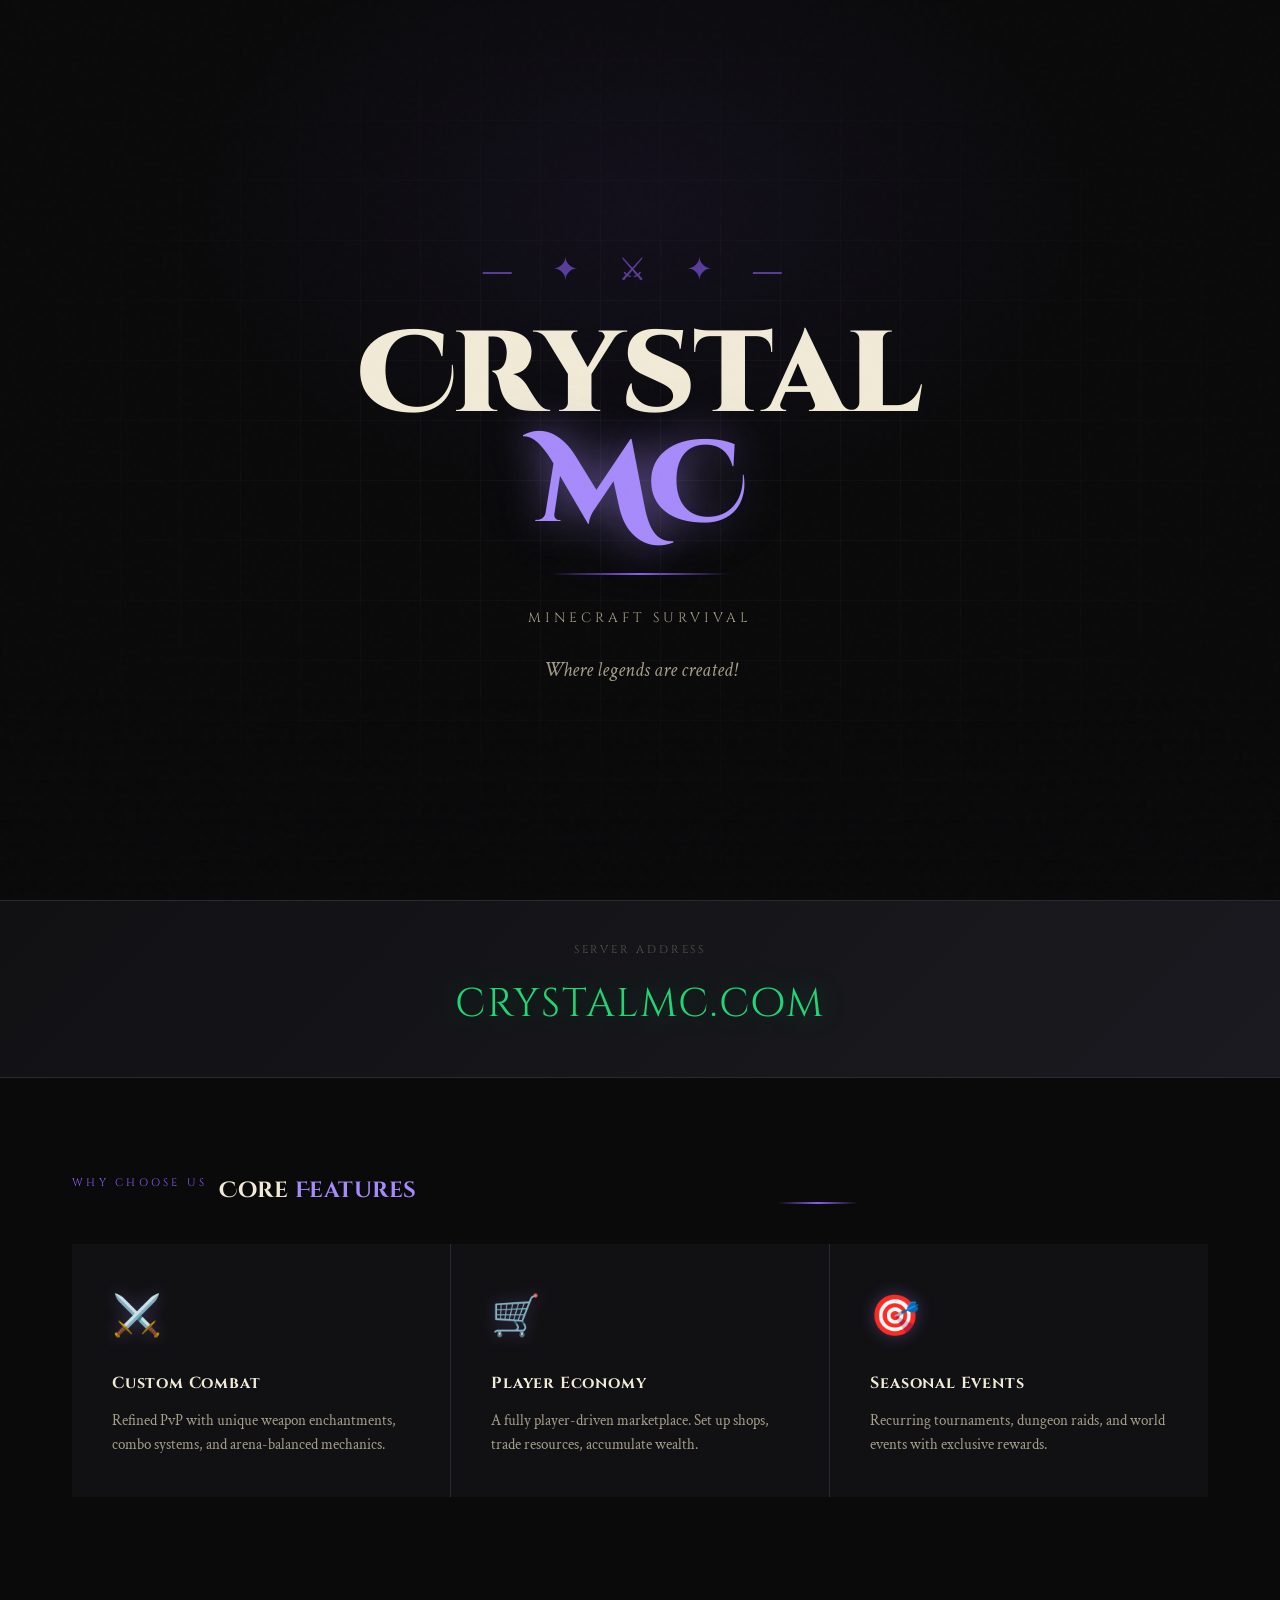
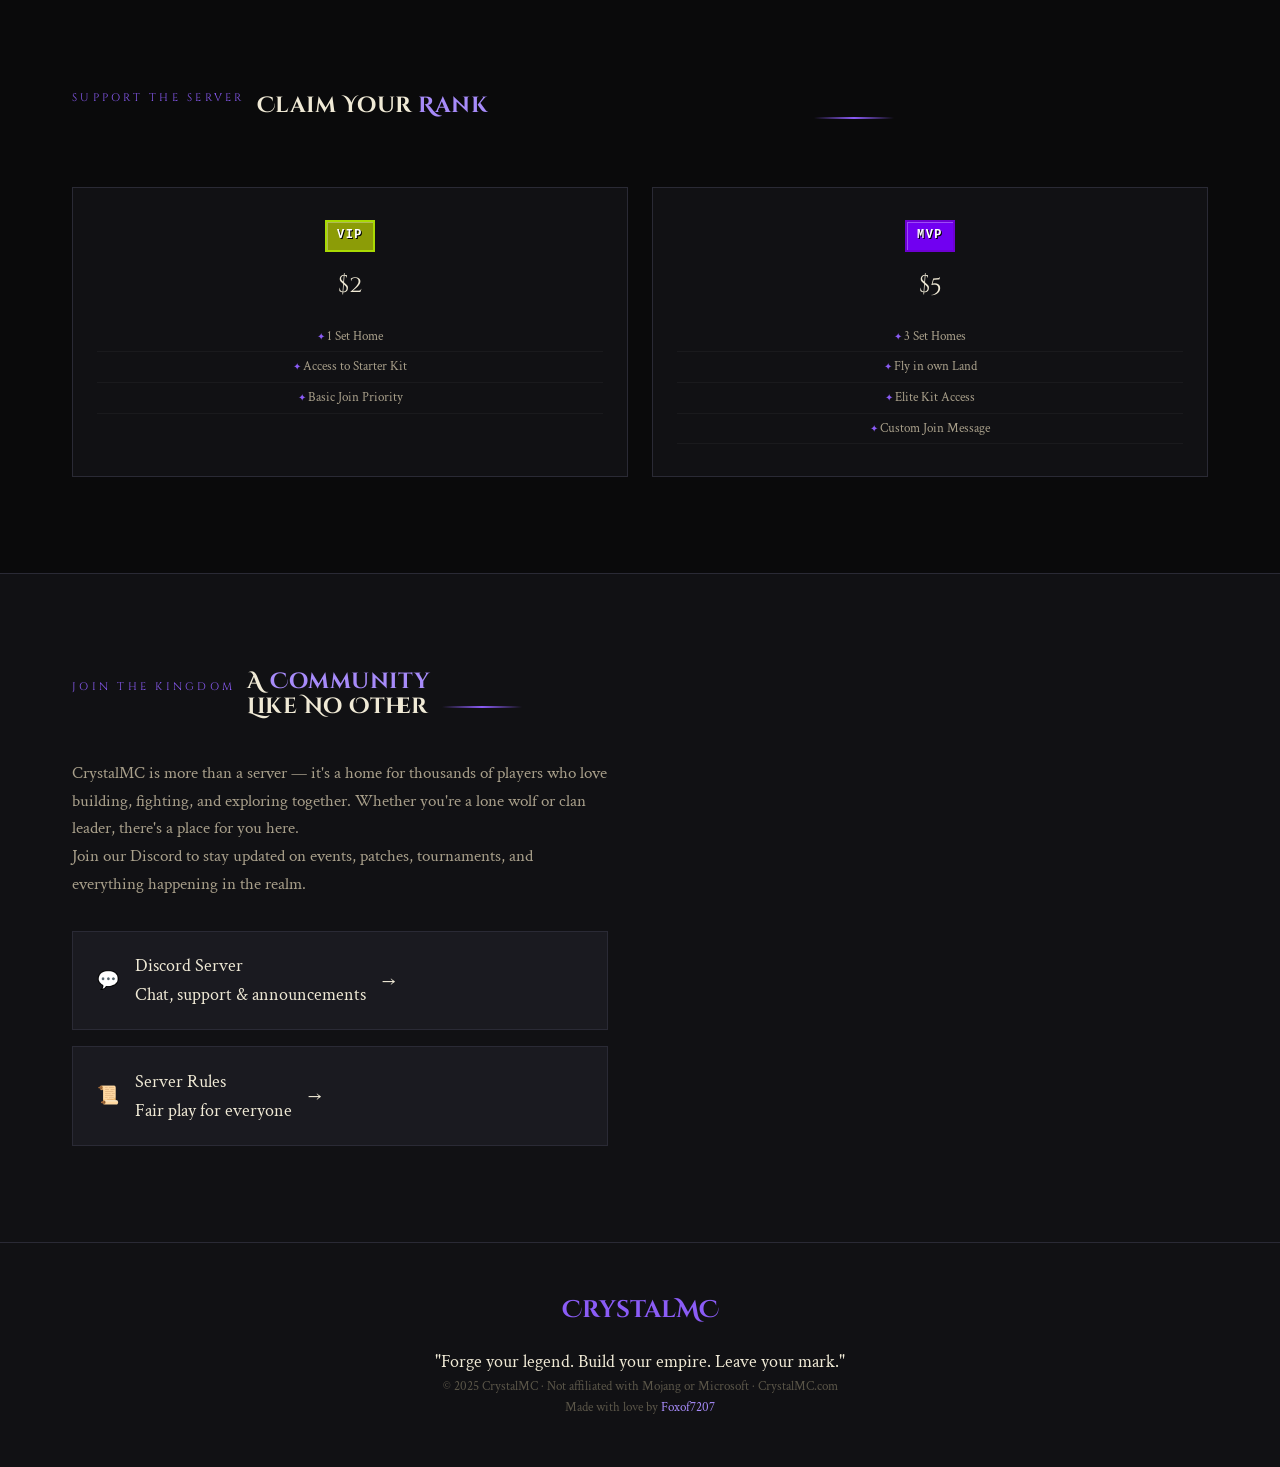
<file: index.html>
<!doctype html>
<html lang="en">

<head>
    <meta charset="UTF-8" />
    <meta name="viewport" content="width=device-width, initial-scale=1.0, viewport-fit=cover" />
    <meta name="description"
        content="Join CrystalMC, the ultimate Minecraft Survival Network with custom combat, Factions, PvP Arena, and a vibrant community. Forge your legend on crystalmc.com!" />
    <meta name="keywords"
        content="Minecraft Server, CrystalMC, Survival, Factions, PvP Arena, Sky Wars, Minecraft Survival Network, Custom Ranks, Minecraft Community" />
    <meta name="author" content="CrystalMC Team" />
    <meta name="robots" content="index, follow" />
    <meta name="theme-color" content="#0a0a0b" />
    <link rel="canonical" href="https://crystalmc.com/" />

    <!-- Open Graph / Social Media -->
    <meta property="og:title" content="CrystalMC — Forge Your Legend | Minecraft Survival Network" />
    <meta property="og:description"
        content="Custom combat, Factions, ranked PvP, and a legendary community. Play now on crystalmc.com!" />
    <meta property="og:type" content="website" />
    <meta property="og:url" content="https://crystalmc.com/" />
    <meta property="og:image" content="https://via.placeholder.com/1200x630?text=CrystalMC+Legendary+Server" />
    <meta property="og:site_name" content="CrystalMC" />
    <meta name="twitter:card" content="summary_large_image" />
    <meta name="twitter:title" content="CrystalMC — Forge Your Legend" />
    <meta name="twitter:description"
        content="Join the best Minecraft Survival Network. Custom features, active community, and epic ranks." />
    <meta name="twitter:image" content="https://via.placeholder.com/1200x630?text=CrystalMC+Server" />

    <title>CrystalMC — Forge Your Legend | Minecraft Survival Network</title>
    <link rel="preconnect" href="https://fonts.googleapis.com" />
    <link rel="preconnect" href="https://fonts.gstatic.com" crossorigin />
    <link
        href="https://fonts.googleapis.com/css2?family=Cinzel+Decorative:wght@700;900&family=Cinzel:wght@400;600;700&family=Crimson+Text:ital,wght@0,400;0,600;1,400&display=swap"
        rel="stylesheet" />

    <!-- Structured Data (Organization + SoftwareApplication) -->
    <script type="application/ld+json">
            {
                "@context": "https://schema.org",
                "@type": "Organization",
                "name": "CrystalMC",
                "url": "https://crystalmc.com",
                "logo": "https://crystalmc.com/logo.png",
                "sameAs": ["https://discord.gg/crystalmc"],
                "description": "Premium Minecraft Survival Network offering custom combat, Factions, PvP Arena, and community events."
            }
        </script>
    <script type="application/ld+json">
            {
                "@context": "https://schema.org",
                "@type": "SoftwareApplication",
                "name": "CrystalMC Minecraft Server",
                "applicationCategory": "Game",
                "operatingSystem": "Any",
                "description": "A feature-rich Minecraft server with unique ranks, player economy, and zero-lag gameplay.",
                "url": "https://crystalmc.com",
                "gamePlatform": "Minecraft Java Edition",
                "offers": {
                    "@type": "Offer",
                    "price": "0",
                    "priceCurrency": "USD",
                    "availability": "https://schema.org/InStock"
                },
                "aggregateRating": {
                    "@type": "AggregateRating",
                    "ratingValue": "4.8",
                    "reviewCount": "128"
                }
            }
        </script>

    <link rel="stylesheet" href="style.css" />
</head>

<body>

    <main>
        <div class="hero">
            <div class="hero-bg"></div>
            <div class="hero-ornament">— ✦ ⚔ ✦ —</div>
            <h1 class="hero-title">
                <span class="line1">Crystal</span><span class="line2">MC</span>
            </h1>
            <div class="hero-divider"></div>
            <p class="hero-sub">Minecraft Survival</p>
            <p class="hero-tagline">Where legends are created!</p>
        </div>

        <div class="ip-banner">
            <div class="ip-banner-label">Server Address</div>
            <div class="ip-banner-address" onclick="copyToClipboard('CrystalMC.com', this)">
                crystalmc.com
            </div>
        </div>

        <section id="features">
            <div class="section-header">
                <div class="section-eyebrow">Why choose us</div>
                <h2 class="section-title">Core <em>Features</em></h2>
                <div class="section-line"></div>
            </div>
            <div class="features-grid">
                <div class="feature-card">
                    <span class="feature-icon">⚔️</span>
                    <h3 class="feature-title">Custom Combat</h3>
                    <p class="feature-desc">
                        Refined PvP with unique weapon enchantments, combo
                        systems, and arena-balanced mechanics.
                    </p>
                </div>
                <div class="feature-card">
                    <span class="feature-icon">🛒</span>
                    <h3 class="feature-title">Player Economy</h3>
                    <p class="feature-desc">
                        A fully player-driven marketplace. Set up shops,
                        trade resources, accumulate wealth.
                    </p>
                </div>
                <div class="feature-card">
                    <span class="feature-icon">🎯</span>
                    <h3 class="feature-title">Seasonal Events</h3>
                    <p class="feature-desc">
                        Recurring tournaments, dungeon raids, and world
                        events with exclusive rewards.
                    </p>
                </div>
            </div>
        </section>

        <section id="ranks">
            <div class="section-header">
                <div class="section-eyebrow">Support the Server</div>
                <h2 class="section-title">Claim Your <em>Rank</em></h2>
                <div class="section-line"></div>
            </div>
            <div class="ranks-grid">
                <!-- VIP RANK -->
                <div class="rank-card VIP">
                    <div>
                        <div class="badge-container">
                            <span class="minecraft-badge badge-pro">VIP</span>
                        </div>
                        <div class="rank-price">$2</div>
                        <ul class="rank-perks">
                            <li>1 Set Home</li>
                            <li>Access to Starter Kit</li>
                            <li>Basic Join Priority</li>
                        </ul>
                    </div>
                </div>

                <!-- MVP RANK -->
                <div class="rank-card MVP">
                    <div>
                        <div class="badge-container">
                            <span class="minecraft-badge badge-elite">MVP</span>
                        </div>
                        <div class="rank-price">$5</div>
                        <ul class="rank-perks">
                            <li>3 Set Homes</li>
                            <li>Fly in own Land</li>
                            <li>Elite Kit Access</li>
                            <li>Custom Join Message</li>
                        </ul>
                    </div>
                </div>
            </div>
        </section>

        <div style="
                    background: var(--dark-stone);
                    border-top: 1px solid var(--border);
                ">
            <section id="community">
                <div class="community-inner">
                    <div class="community-text">
                        <div class="section-header">
                            <div class="section-eyebrow">
                                Join the Kingdom
                            </div>
                            <h2 class="section-title">
                                A <em>Community</em><br />Like No Other
                            </h2>
                            <div class="section-line"></div>
                        </div>
                        <div class="community-body">
                            <p>
                                CrystalMC is more than a server — it's a home
                                for thousands of players who love building,
                                fighting, and exploring together. Whether
                                you're a lone wolf or clan leader, there's a
                                place for you here.
                            </p>
                            <p>
                                Join our Discord to stay updated on events,
                                patches, tournaments, and everything
                                happening in the realm.
                            </p>
                        </div>
                        <div class="community-links">
                            <!-- To replace -->
                            <a href="#" class="community-link"><span class="link-icon">💬</span>
                                <div class="link-info">
                                    <div class="link-name">
                                        Discord Server
                                    </div>
                                    <div class="link-desc">
                                        Chat, support & announcements
                                    </div>
                                </div>
                                <span class="link-arrow">→</span>
                            </a>
                            <!-- To replace -->
                            <a href="rules.html" class="community-link"><span class="link-icon">📜</span>
                                <div class="link-info">
                                    <div class="link-name">
                                        Server Rules
                                    </div>
                                    <div class="link-desc">
                                        Fair play for everyone
                                    </div>
                                </div>
                                <span class="link-arrow">→</span>
                            </a>
                        </div>
                    </div>
                </div>
            </section>
        </div>
    </main>

    <footer>
        <div class="footer-logo">CrystalMC</div>
        <p class="footer-tagline">
            "Forge your legend. Build your empire. Leave your mark."
        </p>
        <div class="footer-divider"></div>
        <p class="footer-copy">
            © 2025 CrystalMC · Not affiliated with Mojang or Microsoft ·
            CrystalMC.com<br />
            Made with love by <a href="https://github.com/Foxof7207" target="_blank" style="color: var(--crystal-purple-bright); text-decoration: none;">Foxof7207</a>
        </p>
    </footer>

    <script>
        function showToast(message) {
            let toast = document.querySelector(".toast-msg");
            if (!toast) {
                toast = document.createElement("div");
                toast.className = "toast-msg";
                document.body.appendChild(toast);
            }
            toast.textContent = message;
            toast.classList.add("show");
            setTimeout(() => toast.classList.remove("show"), 2000);
        }

        window.copyToClipboard = function (ip, element) {
            navigator.clipboard
                .writeText(ip)
                .then(() => {
                    showToast(`📋 Copied: ${ip}`);
                    if (
                        element &&
                        element.classList &&
                        element.classList.contains("nav-ip")
                    ) {
                        const tempSpan = document.createElement("span");
                        tempSpan.textContent = "✓ Copied!";
                        tempSpan.style.position = "absolute";
                        tempSpan.style.top = "-28px";
                        tempSpan.style.left = "50%";
                        tempSpan.style.transform = "translateX(-50%)";
                        tempSpan.style.background = "#1aad5e";
                        tempSpan.style.color = "white";
                        tempSpan.style.fontSize = "0.6rem";
                        tempSpan.style.padding = "3px 8px";
                        tempSpan.style.borderRadius = "2px";
                        tempSpan.style.whiteSpace = "nowrap";
                        tempSpan.style.fontFamily = "Cinzel, serif";
                        element.style.position = "relative";
                        element.appendChild(tempSpan);
                        setTimeout(() => tempSpan.remove(), 1500);
                    }
                })
                .catch(() => showToast("Press Ctrl+C to copy"));
        };

        // SCROLL REVEAL
        const revealElements = document.querySelectorAll(
            ".feature-card, .mode-card, .rank-card, .community-link",
        );
        revealElements.forEach((el) => el.classList.add("scroll-reveal"));

        const observer = new IntersectionObserver(
            (entries) => {
                entries.forEach((entry) => {
                    if (entry.isIntersecting) {
                        entry.target.classList.add("revealed");
                        observer.unobserve(entry.target);
                    }
                });
            },
            { threshold: 0.12, rootMargin: "0px 0px -20px 0px" },
        );

        revealElements.forEach((el) => observer.observe(el));

        window.addEventListener("load", () => {
            revealElements.forEach((el) => {
                const rect = el.getBoundingClientRect();
                if (rect.top < window.innerHeight - 100)
                    el.classList.add("revealed");
            });
        });
    </script>
</body>

</html>
</file>
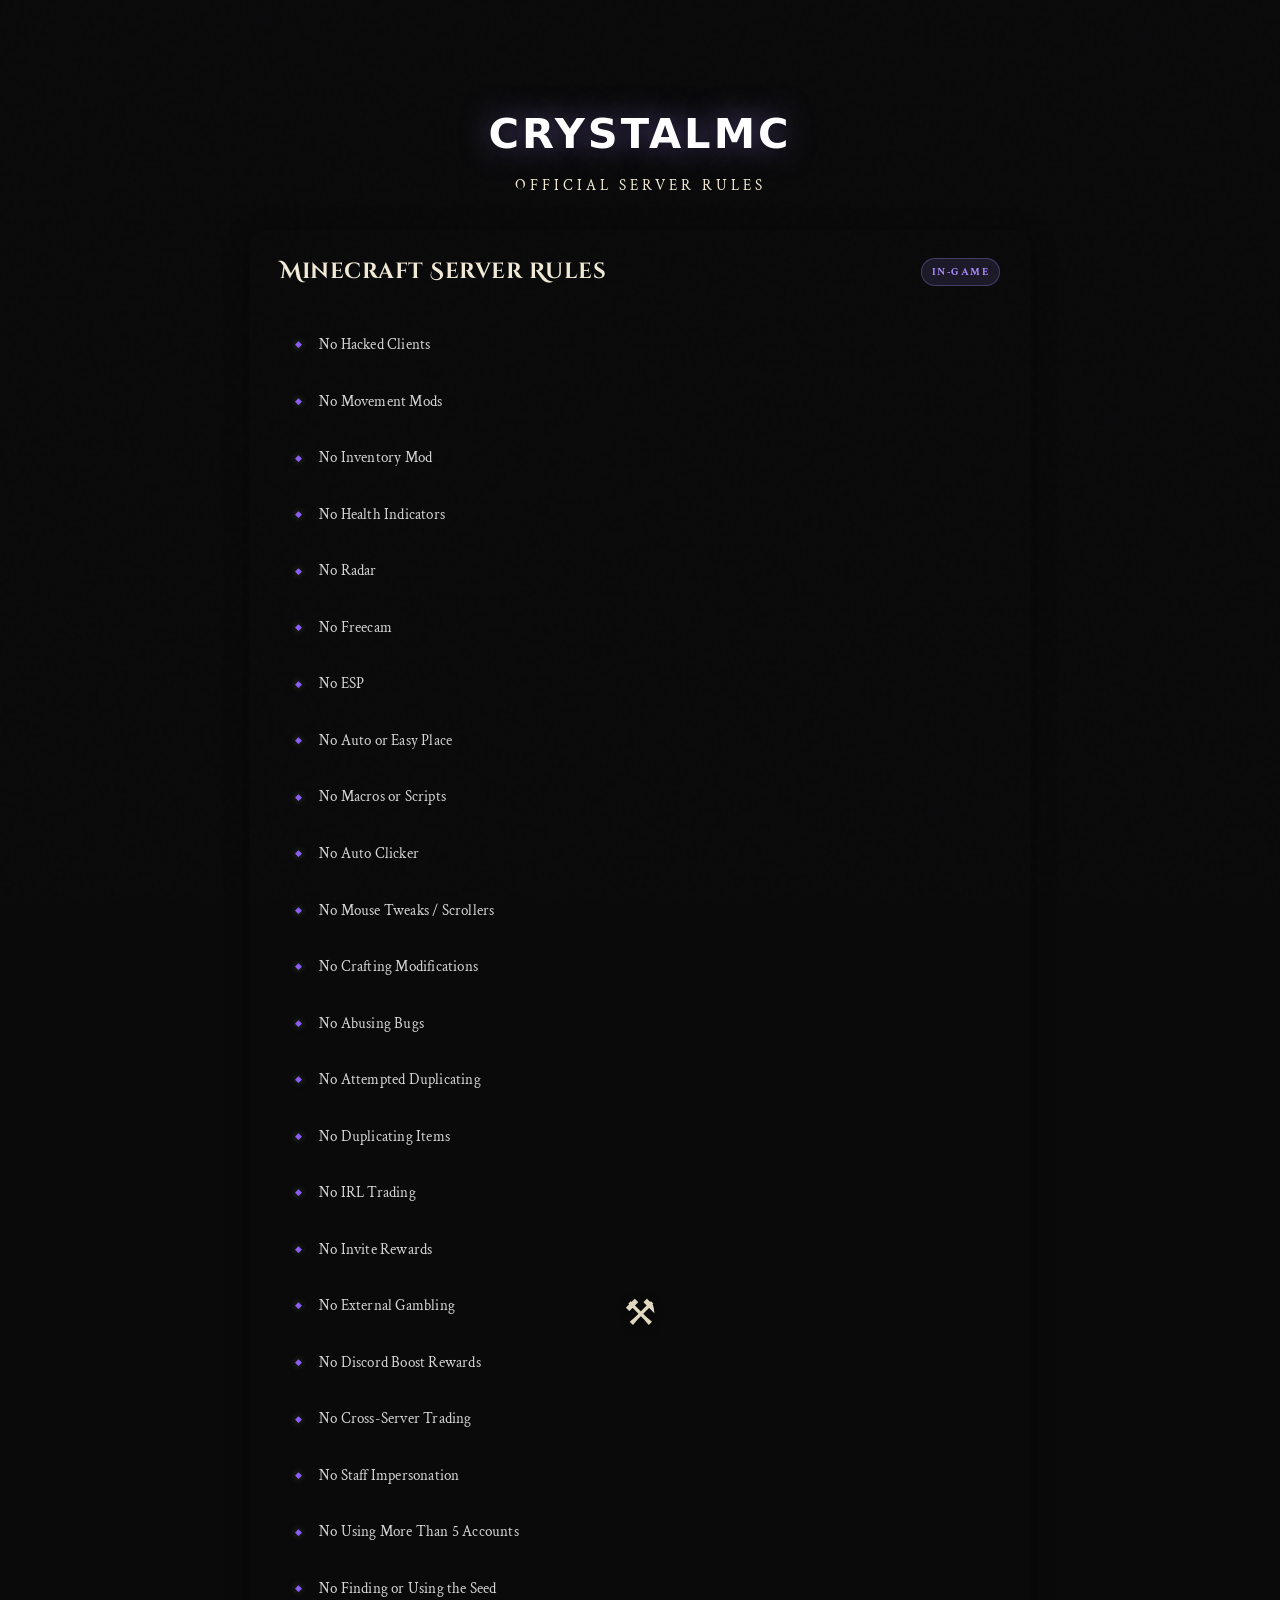
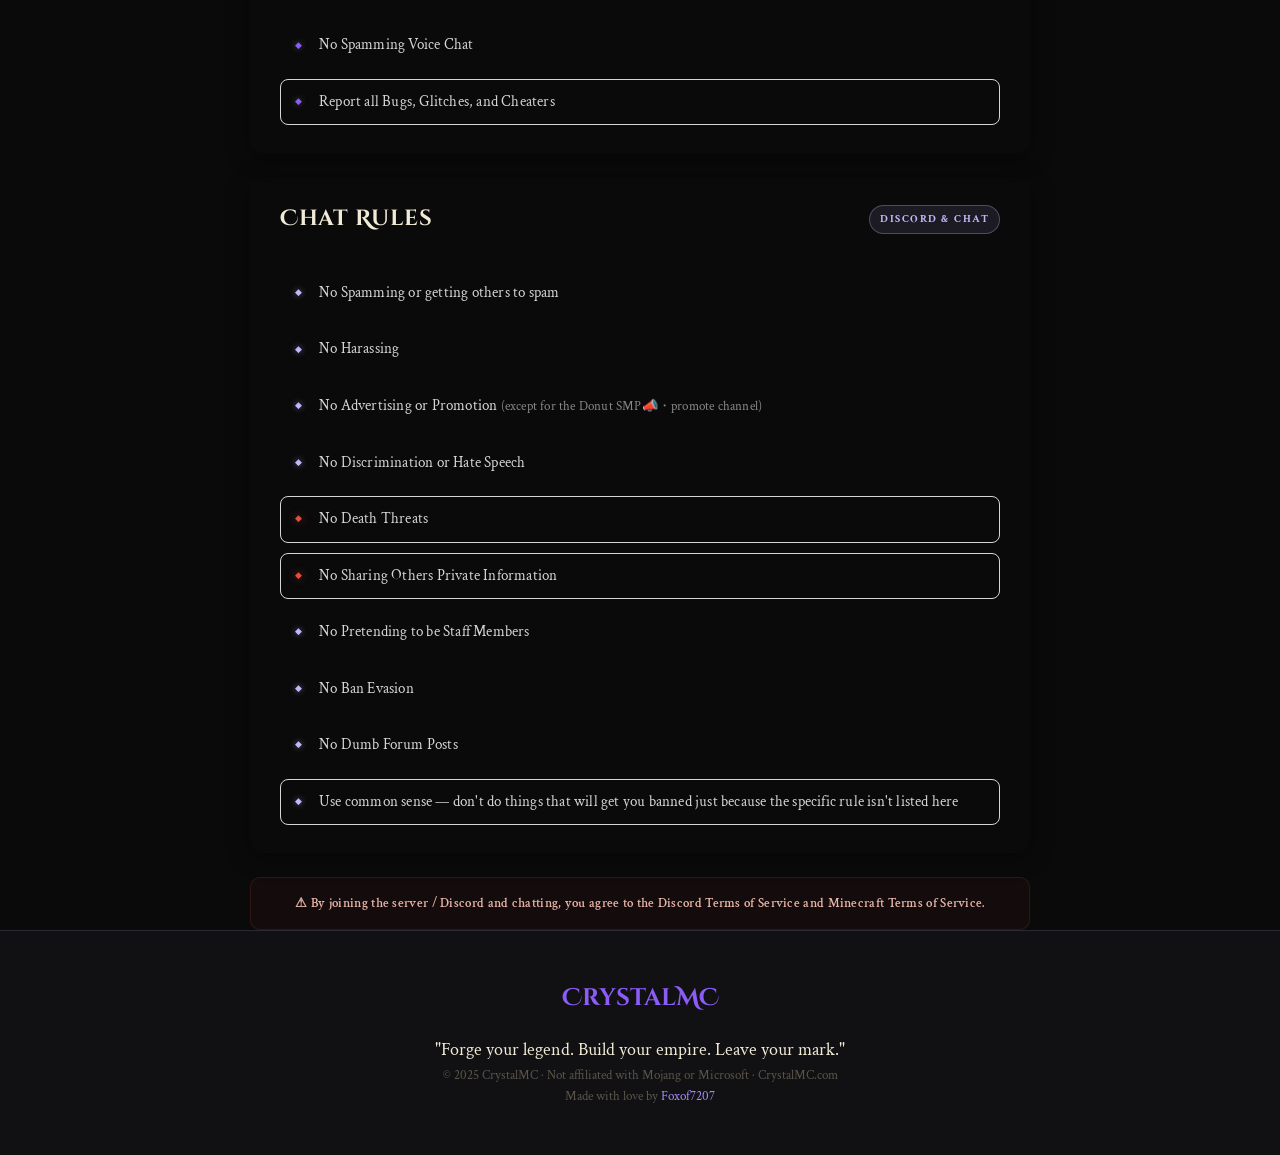
<file: rules.html>
<!doctype html>
<html lang="en">

<head>
    <meta charset="UTF-8" />
    <meta name="viewport" content="width=device-width, initial-scale=1.0" />
    <title>CrystalMC - Server Rules</title>
    <link rel="stylesheet" href="style.css" />
    <link rel="preconnect" href="https://fonts.googleapis.com" />
    <link rel="preconnect" href="https://fonts.gstatic.com" crossorigin />
    <link
        href="https://fonts.googleapis.com/css2?family=Cinzel+Decorative:wght@700;900&family=Cinzel:wght@400;600;700&family=Crimson+Text:ital,wght@0,400;0,600;1,400&display=swap"
        rel="stylesheet" />
</head>

<body>
    <div style="padding-top: 100px;">
        <div class="main-container">
            <!-- Header -->
            <header class="header">
                <div class="server-icon"></div>
                <h1 class="server-name">Crystal<span class="crystal">MC</span></h1>
                <p class="subtitle">Official Server Rules</p>
            </header>

            <!-- Minecraft Server Rules -->
            <section class="rules-section">
                <div class="section-header">
                    <h2 class="section-title">Minecraft Server Rules</h2>
                    <span class="section-badge badge-server">In-Game</span>
                </div>
                <ul class="rules-list">
                    <li>No Hacked Clients</li>
                    <li>No Movement Mods</li>
                    <li>No Inventory Mod</li>
                    <li>No Health Indicators</li>
                    <li>No Radar</li>
                    <li>No Freecam</li>
                    <li>No ESP</li>
                    <li>No Auto or Easy Place</li>
                    <li>No Macros or Scripts</li>
                    <li>No Auto Clicker</li>
                    <li>No Mouse Tweaks / Scrollers</li>
                    <li>No Crafting Modifications</li>
                    <li>No Abusing Bugs</li>
                    <li>No Attempted Duplicating</li>
                    <li>No Duplicating Items</li>
                    <li>No IRL Trading</li>
                    <li>No Invite Rewards</li>
                    <li>No External Gambling</li>
                    <li>No Discord Boost Rewards</li>
                    <li>No Cross-Server Trading</li>
                    <li>No Staff Impersonation</li>
                    <li>No Using More Than 5 Accounts</li>
                    <li>No Finding or Using the Seed</li>
                    <li>No Spamming Voice Chat</li>
                    <li class="rule-warning">
                        Report all Bugs, Glitches, and Cheaters
                    </li>
                </ul>
            </section>

            <!-- Chat Rules -->
            <section class="rules-section">
                <div class="section-header">
                    <h2 class="section-title">Chat Rules</h2>
                    <span class="section-badge badge-chat">Discord &amp; Chat</span>
                </div>
                <ul class="rules-list chat-rules">
                    <li>No Spamming or getting others to spam</li>
                    <li>No Harassing</li>
                    <li>
                        No Advertising or Promotion
                        <span style="color: #888; font-size: 0.82rem">(except for the ⁠Donut SMP⁠📣・promote
                            channel)</span>
                    </li>
                    <li>No Discrimination or Hate Speech</li>
                    <li class="rule-danger">No Death Threats</li>
                    <li class="rule-danger">
                        No Sharing Others Private Information
                    </li>
                    <li>No Pretending to be Staff Members</li>
                    <li>No Ban Evasion</li>
                    <li>No Dumb Forum Posts</li>
                    <li class="rule-warning">
                        Use common sense — don't do things that will get you
                        banned just because the specific rule isn't listed here
                    </li>
                </ul>
            </section>

            <!-- Disclaimer -->
            <div class="disclaimer">
                <strong>⚠ By joining the server / Discord and chatting, you agree
                    to the Discord Terms of Service and Minecraft Terms of
                    Service.</strong>
            </div>

        </div>
        <footer>
            <div class="footer-logo">CrystalMC</div>
            <p class="footer-tagline">
                "Forge your legend. Build your empire. Leave your mark."
            </p>
            <div class="footer-divider"></div>
            <p class="footer-copy">
                © 2025 CrystalMC · Not affiliated with Mojang or Microsoft ·
                CrystalMC.com<br />
                Made with love by <a href="https://github.com/Foxof7207" target="_blank" style="color: var(--crystal-purple-bright); text-decoration: none;">Foxof7207</a>
            </p>
        </footer>
</body>

</html>
</file>
<file: style.css>
/* ===== RESET & VARIABLES (improved contrast for stats) ===== */
            *,
            *::before,
            *::after {
                box-sizing: border-box;
                margin: 0;
                padding: 0;
            }

            :root {
                --obsidian: #0a0a0b;
                --dark-stone: #111114;
                --stone: #1a1a20;
                --stone-mid: #242430;
                --stone-light: #2e2e3a;
                --crystal-purple: #8b5cf6;
                --crystal-purple-bright: #a78bfa;
                --crystal-purple-pale: #c4b5fd;
                --emerald: #1aad5e;
                --emerald-bright: #22d474;
                --emerald-glow: #0eff8633;
                --blood: #8b1a1a;
                --text-bright: #f0ead6;
                --text-mid: #a89f8a;
                --text-dim: #5a5548;
                --border: #2a2a35;
            }

            html {
                scroll-behavior: smooth;
            }

            body {
                background-color: var(--obsidian);
                color: var(--text-bright);
                font-family: "Crimson Text", serif;
                font-size: 18px;
                line-height: 1.65;
                overflow-x: hidden;
                cursor: default;
            }

            /* noise overlay */
            body::before {
                content: "";
                position: fixed;
                inset: 0;
                background-image: url("data:image/svg+xml,%3Csvg viewBox='0 0 200 200' xmlns='http://www.w3.org/2000/svg'%3E%3Cfilter id='n'%3E%3CfeTurbulence type='fractalNoise' baseFrequency='0.85' numOctaves='4' stitchTiles='stitch'/%3E%3C/filter%3E%3Crect width='100%25' height='100%25' filter='url(%23n)' opacity='0.04'/%3E%3C/svg%3E");
                pointer-events: none;
                z-index: 9999;
                opacity: 0.35;
            }

            /* navigation */
            nav {
                position: fixed;
                top: 0;
                left: 0;
                right: 0;
                z-index: 100;
                display: flex;
                align-items: center;
                justify-content: space-between;
                padding: 0 3rem;
                height: 70px;
                background: linear-gradient(
                    to bottom,
                    rgba(10, 10, 11, 0.97),
                    rgba(10, 10, 11, 0.85)
                );
                border-bottom: 1px solid var(--border);
                backdrop-filter: blur(8px);
            }

            .nav-logo {
                font-family: "Cinzel Decorative", serif;
                font-size: 1.25rem;
                font-weight: 700;
                color: var(--crystal-purple-bright);
                text-decoration: none;
                letter-spacing: 0.05em;
                text-shadow: 0 0 24px rgba(167, 139, 250, 0.4);
                display: flex;
                align-items: center;
                gap: 0.6rem;
            }

            .nav-links {
                display: flex;
                gap: 2.5rem;
                list-style: none;
            }

            .nav-links a {
                font-family: "Cinzel", serif;
                font-size: 0.72rem;
                font-weight: 600;
                letter-spacing: 0.15em;
                text-transform: uppercase;
                color: var(--text-mid);
                text-decoration: none;
                transition: color 0.25s;
                position: relative;
            }

            .nav-links a::after {
                content: "";
                position: absolute;
                bottom: -4px;
                left: 0;
                right: 0;
                height: 1px;
                background: var(--crystal-purple-bright);
                transform: scaleX(0);
                transition: transform 0.25s;
                transform-origin: left;
            }

            .nav-links a:hover {
                color: var(--crystal-purple-pale);
            }

            .nav-links a:hover::after {
                transform: scaleX(1);
            }

            .nav-ip {
                font-family: "Cinzel", serif;
                font-size: 0.7rem;
                letter-spacing: 0.1em;
                color: var(--emerald-bright);
                background: rgba(26, 173, 94, 0.1);
                border: 1px solid rgba(26, 173, 94, 0.3);
                padding: 0.4rem 1rem;
                border-radius: 2px;
                cursor: pointer;
                transition: all 0.25s;
                position: relative;
            }

            .nav-ip:hover {
                background: rgba(26, 173, 94, 0.2);
                box-shadow: 0 0 16px rgba(34, 212, 116, 0.2);
            }

            .toast-msg {
                position: fixed;
                bottom: 30px;
                left: 50%;
                transform: translateX(-50%) translateY(100px);
                background: var(--emerald);
                color: #0a0a0b;
                font-family: "Cinzel", serif;
                font-weight: bold;
                padding: 0.6rem 1.5rem;
                border-radius: 40px;
                font-size: 0.85rem;
                letter-spacing: 0.05em;
                z-index: 10000;
                transition: transform 0.2s ease;
                pointer-events: none;
                white-space: nowrap;
                box-shadow: 0 5px 20px rgba(0, 0, 0, 0.3);
            }

            .toast-msg.show {
                transform: translateX(-50%) translateY(0);
            }

            /* hero and rest - STATS CONTRAST FIX */
            .hero {
                min-height: 100vh;
                display: flex;
                flex-direction: column;
                align-items: center;
                justify-content: center;
                text-align: center;
                position: relative;
                padding: 6rem 2rem 4rem;
                overflow: hidden;
            }

            .hero::before {
                content: "";
                position: absolute;
                top: -10%;
                left: 50%;
                transform: translateX(-50%);
                width: 900px;
                height: 600px;
                background: radial-gradient(
                    ellipse,
                    rgba(139, 92, 246, 0.07) 0%,
                    transparent 70%
                );
                pointer-events: none;
            }

            .hero::after {
                content: "";
                position: absolute;
                bottom: 0;
                left: 0;
                right: 0;
                height: 200px;
                background: linear-gradient(
                    to top,
                    var(--obsidian),
                    transparent
                );
                pointer-events: none;
            }

            .hero-bg {
                position: absolute;
                inset: 0;
                background-image:
                    linear-gradient(rgba(42, 42, 53, 0.3) 1px, transparent 1px),
                    linear-gradient(
                        90deg,
                        rgba(42, 42, 53, 0.3) 1px,
                        transparent 1px
                    );
                background-size: 60px 60px;
                mask-image: radial-gradient(
                    ellipse 80% 80% at center,
                    black 0%,
                    transparent 70%
                );
            }

            .hero-ornament {
                font-size: 2rem;
                color: var(--crystal-purple);
                opacity: 0.6;
                letter-spacing: 1rem;
                margin-bottom: 1.5rem;
                animation: fadeDown 1s ease both;
            }

            @keyframes fadeDown {
                from {
                    opacity: 0;
                    transform: translateY(-20px);
                }

                to {
                    opacity: 0.6;
                    transform: translateY(0);
                }
            }

            .hero-title {
                font-family: "Cinzel Decorative", serif;
                font-size: clamp(3.5rem, 9vw, 8rem);
                font-weight: 900;
                line-height: 0.95;
                letter-spacing: -0.01em;
                animation: fadeUp 1s ease 0.2s both;
            }

            .hero-title .line1 {
                display: block;
                color: var(--text-bright);
            }

            .hero-title .line2 {
                display: block;
                color: var(--crystal-purple-bright);
                text-shadow:
                    0 0 40px rgba(167, 139, 250, 0.5),
                    0 0 80px rgba(167, 139, 250, 0.2);
            }

            @keyframes fadeUp {
                from {
                    opacity: 0;
                    transform: translateY(30px);
                }

                to {
                    opacity: 1;
                    transform: translateY(0);
                }
            }

            .hero-divider {
                width: 180px;
                height: 2px;
                background: linear-gradient(
                    to right,
                    transparent,
                    var(--crystal-purple),
                    transparent
                );
                margin: 2rem auto;
            }

            .hero-sub {
                font-family: "Cinzel", serif;
                font-size: 0.85rem;
                letter-spacing: 0.3em;
                text-transform: uppercase;
                color: var(--text-mid);
            }

            .hero-tagline {
                font-style: italic;
                font-size: 1.25rem;
                color: var(--text-mid);
                max-width: 520px;
                margin: 1.5rem auto 0;
            }

            .hero-cta-group {
                display: flex;
                gap: 1rem;
                justify-content: center;
                flex-wrap: wrap;
                margin-top: 3rem;
            }

            .btn {
                font-family: "Cinzel", serif;
                font-size: 0.75rem;
                font-weight: 700;
                letter-spacing: 0.18em;
                text-transform: uppercase;
                text-decoration: none;
                padding: 1rem 2.5rem;
                border: none;
                cursor: pointer;
                transition: all 0.3s;
                display: inline-flex;
                align-items: center;
                gap: 0.5rem;
                position: relative;
                overflow: hidden;
            }

            .btn::before {
                content: "";
                position: absolute;
                inset: 0;
                background: rgba(255, 255, 255, 0.05);
                transform: scaleX(0);
                transform-origin: left;
                transition: transform 0.3s;
            }

            .btn:hover::before {
                transform: scaleX(1);
            }

            .btn-primary {
                background: var(--crystal-purple);
                color: var(--obsidian);
                clip-path: polygon(
                    0 0,
                    calc(100% - 12px) 0,
                    100% 12px,
                    100% 100%,
                    12px 100%,
                    0 calc(100% - 12px)
                );
            }

            .btn-primary:hover {
                background: var(--crystal-purple-bright);
                box-shadow: 0 0 30px rgba(167, 139, 250, 0.4);
                transform: translateY(-2px);
            }

            .btn-secondary {
                background: transparent;
                color: var(--text-bright);
                border: 1px solid var(--stone-light);
                clip-path: polygon(
                    0 0,
                    calc(100% - 12px) 0,
                    100% 12px,
                    100% 100%,
                    12px 100%,
                    0 calc(100% - 12px)
                );
            }

            .btn-secondary:hover {
                border-color: var(--crystal-purple);
                color: var(--crystal-purple-pale);
                transform: translateY(-2px);
            }

            /* ========== IMPROVED STATS CONTRAST & LEGIBILITY ========== */
            .hero-stats {
                display: flex;
                gap: 3rem;
                justify-content: center;
                margin-top: 4rem;
                flex-wrap: wrap;
            }

            .stat {
                text-align: center;
                background: rgba(0, 0, 0, 0.35);
                backdrop-filter: blur(4px);
                padding: 0.75rem 1.5rem;
                border-radius: 8px;
                border: 1px solid rgba(167, 139, 250, 0.2);
                min-width: 140px;
            }

            .stat-number {
                font-family: "Cinzel Decorative", serif;
                font-size: 2.6rem;
                font-weight: 900;
                color: #ffea9e;
                line-height: 1.1;
                display: flex;
                align-items: baseline;
                justify-content: center;
                gap: 6px;
                text-shadow:
                    0 0 12px rgba(167, 139, 250, 0.7),
                    0 2px 4px black;
                letter-spacing: 0.02em;
            }

            .stat-number .online-dot {
                width: 12px;
                height: 12px;
                border-radius: 50%;
                background: var(--emerald-bright);
                box-shadow: 0 0 14px var(--emerald-bright);
                animation: pulse 2s ease-in-out infinite;
                margin-right: 6px;
                flex-shrink: 0;
                margin-bottom: 4px;
            }

            @keyframes pulse {
                0%,
                100% {
                    opacity: 1;
                    transform: scale(1);
                }

                50% {
                    opacity: 0.6;
                    transform: scale(0.85);
                }
            }

            .stat-label {
                font-family: "Cinzel", serif;
                font-size: 0.72rem;
                font-weight: 600;
                letter-spacing: 0.22em;
                text-transform: uppercase;
                color: #e5dbbc;
                margin-top: 8px;
                text-shadow: 0 1px 1px black;
            }

            .stat-divider {
                width: 1px;
                background: linear-gradient(
                    to bottom,
                    transparent,
                    var(--crystal-purple),
                    transparent
                );
                height: 60px;
                align-self: center;
                opacity: 0.5;
            }

            @media (max-width: 640px) {
                .hero-stats {
                    gap: 1rem;
                }

                .stat {
                    padding: 0.5rem 0.8rem;
                    min-width: 110px;
                }

                .stat-number {
                    font-size: 2rem;
                }

                .stat-label {
                    font-size: 0.6rem;
                    letter-spacing: 0.15em;
                }

                .stat-divider {
                    display: none;
                }
            }

            /* rest of original styles */
            .ip-banner {
                background: linear-gradient(
                    135deg,
                    var(--dark-stone),
                    var(--stone)
                );
                border-top: 1px solid var(--border);
                border-bottom: 1px solid var(--border);
                padding: 2.5rem 2rem;
                text-align: center;
                position: relative;
            }

            .ip-banner-label {
                font-family: "Cinzel", serif;
                font-size: 0.7rem;
                letter-spacing: 0.25em;
                text-transform: uppercase;
                color: var(--text-dim);
                margin-bottom: 0.75rem;
            }

            .ip-banner-address {
                font-family: "Cinzel Decorative", serif;
                font-size: clamp(1.4rem, 4vw, 2.5rem);
                color: var(--emerald-bright);
                text-shadow: 0 0 30px rgba(34, 212, 116, 0.3);
                cursor: pointer;
                transition: all 0.25s;
                display: inline-block;
                letter-spacing: 0.05em;
            }

            .ip-banner-address:hover {
                text-shadow: 0 0 50px rgba(34, 212, 116, 0.6);
                transform: scale(1.02);
            }

            section {
                max-width: 1200px;
                margin: 0 auto;
                padding: 6rem 2rem;
            }

            .section-header {
                text-align: center;
                margin-bottom: 4rem;
            }

            .section-eyebrow {
                font-family: "Cinzel", serif;
                font-size: 0.68rem;
                letter-spacing: 0.3em;
                text-transform: uppercase;
                color: var(--crystal-purple);
                margin-bottom: 1rem;
            }

            .section-title {
                font-family: "Cinzel Decorative", serif;
                font-size: clamp(1.8rem, 4vw, 3rem);
                color: var(--text-bright);
                line-height: 1.15;
            }

            .section-title em {
                font-style: normal;
                color: var(--crystal-purple-bright);
            }

            .section-line {
                width: 80px;
                height: 2px;
                background: linear-gradient(
                    to right,
                    transparent,
                    var(--crystal-purple),
                    transparent
                );
                margin: 1.5rem auto 0;
            }

            .features-grid {
                display: grid;
                grid-template-columns: repeat(auto-fit, minmax(280px, 1fr));
                gap: 1.5px;
                background: var(--border);
            }

            .feature-card {
                background: var(--dark-stone);
                padding: 2.5rem;
                position: relative;
                overflow: hidden;
                transition: background 0.3s;
            }

            .feature-card::before {
                content: "";
                position: absolute;
                top: 0;
                left: 0;
                width: 3px;
                height: 100%;
                background: linear-gradient(
                    to bottom,
                    var(--crystal-purple),
                    transparent
                );
                transform: scaleY(0);
                transform-origin: top;
                transition: transform 0.4s ease;
            }

            .feature-card:hover {
                background: var(--stone);
            }

            .feature-card:hover::before {
                transform: scaleY(1);
            }

            .feature-icon {
                font-size: 2.5rem;
                margin-bottom: 1.25rem;
                display: block;
                filter: drop-shadow(0 0 8px rgba(167, 139, 250, 0.3));
            }

            .feature-title {
                font-family: "Cinzel", serif;
                font-size: 1rem;
                font-weight: 700;
                color: var(--text-bright);
                margin-bottom: 0.75rem;
                letter-spacing: 0.05em;
            }

            .feature-desc {
                color: var(--text-mid);
                font-size: 0.95rem;
                line-height: 1.6;
            }

            .modes-section {
                background: var(--dark-stone);
                border-top: 1px solid var(--border);
                border-bottom: 1px solid var(--border);
            }

            .modes-grid {
                display: grid;
                grid-template-columns: repeat(auto-fit, minmax(220px, 1fr));
                gap: 1.5rem;
                margin-top: 3rem;
            }

            .mode-card {
                background: var(--stone);
                border: 1px solid var(--border);
                padding: 2rem;
                text-align: center;
                position: relative;
                transition: all 0.35s;
                clip-path: polygon(
                    0 0,
                    calc(100% - 16px) 0,
                    100% 16px,
                    100% 100%,
                    16px 100%,
                    0 calc(100% - 16px)
                );
            }

            .mode-card:hover {
                border-color: rgba(139, 92, 246, 0.4);
                transform: translateY(-4px);
                box-shadow: 0 12px 40px rgba(0, 0, 0, 0.4);
            }

            .mode-emoji {
                font-size: 3rem;
                margin-bottom: 1rem;
            }

            .mode-name {
                font-family: "Cinzel", serif;
                font-size: 1.1rem;
                font-weight: 700;
                color: var(--text-bright);
                margin-bottom: 0.5rem;
            }

            .mode-tag {
                display: inline-block;
                font-family: "Cinzel", serif;
                font-size: 0.6rem;
                letter-spacing: 0.15em;
                text-transform: uppercase;
                padding: 3px 10px;
                margin-bottom: 1rem;
            }

            .mode-tag.live {
                background: rgba(26, 173, 94, 0.15);
                color: var(--emerald-bright);
                border: 1px solid rgba(26, 173, 94, 0.3);
            }

            .mode-tag.soon {
                background: rgba(139, 92, 246, 0.1);
                color: var(--crystal-purple-pale);
                border: 1px solid rgba(139, 92, 246, 0.25);
            }

            .mode-tag.new {
                background: rgba(139, 26, 26, 0.15);
                color: #e06060;
                border: 1px solid rgba(139, 26, 26, 0.3);
            }

            .mode-desc {
                font-size: 0.9rem;
                color: var(--text-mid);
                line-height: 1.55;
            }

            .ranks-grid {
                display: grid;
                grid-template-columns: repeat(auto-fit, minmax(220px, 1fr));
                gap: 1.5rem;
                margin-top: 3rem;
            }

            .rank-card {
                border: 1px solid var(--border);
                padding: 2rem 1.5rem;
                text-align: center;
                position: relative;
                transition: all 0.3s;
                background: var(--dark-stone);
                display: flex;
                flex-direction: column;
                justify-content: space-between;
                height: 100%;
            }

            .rank-card::before {
                content: "";
                position: absolute;
                top: 0;
                left: 0;
                right: 0;
                height: 3px;
            }

            .rank-card.pro::before {
                background: linear-gradient(
                    to right,
                    #e5ff00,
                    #b3ff00,
                    #fbff00
                );
            }

            .rank-card.elite::before {
                background: linear-gradient(
                    to right,
                    #7400d3,
                    #9822e6,
                    #7f00d3
                );
            }

            .rank-card.mvp::before {
                background: linear-gradient(
                    to right,
                    #2980b9,
                    #3498db,
                    #2980b9
                );
            }

            .rank-card.crystal::before {
                background: linear-gradient(
                    to right,
                    #8b5cf6,
                    #a78bfa,
                    #8b5cf6
                );
            }

            .rank-card.destroyer::before {
                background: linear-gradient(
                    to right,
                    #8b1a1a,
                    #cc3030,
                    #8b1a1a
                );
            }

            .rank-card.secret::before {
                background: linear-gradient(
                    to right,
                    #2c3e50,
                    #34495e,
                    #2c3e50
                );
            }

            .rank-card.core::before {
                background: linear-gradient(135deg, #1c62b5, #3ec6c2, #1c62b5);
            }

            /* Minecraft Badges & Color Codes */
            .badge-container {
                margin-bottom: 14px;
                display: flex;
                justify-content: center;
            }

            .minecraft-badge {
                font-family: monospace;
                font-size: 0.75rem;
                font-weight: bold;
                padding: 4px 10px;
                border: 2px solid #000;
                box-shadow: inset 1px 1px 0px rgba(255, 255, 255, 0.3);
                text-shadow: 1px 1px 0px #000;
                letter-spacing: 1.5px;
            }

            .badge-pro {
                background-color: #d4ec00a2;
                color: #ffffff;
                border-color: #bbff00a1;
            }

            .badge-elite {
                background-color: #7100f1;
                color: #ffffff;
                border-color: #6d00d3;
            }

            .badge-mvp {
                background-color: #2980b9;
                color: #ffffff;
                border-color: #1c62b5;
            }

            .badge-crystal {
                background-color: #f1c40f;
                color: #000000;
                border-color: #f39c12;
                text-shadow: none;
                box-shadow: inset 1px 1px 0px rgba(255, 255, 255, 0.5);
            }

            .badge-destroyer {
                background-color: #8b1a1a;
                color: #ffffff;
                border-color: #cc3030;
            }

            .badge-secret {
                background-color: #2c3e50;
                color: #ffffff;
                border-color: #34495e;
            }

            .badge-core {
                background-color: #1c62b5;
                color: #ffffff;
                border-color: #3498db;
            }

            .rank-color-code {
                display: block;
                font-family: monospace;
                font-size: 0.8rem;
                color: var(--text-dim);
                margin-top: 4px;
                letter-spacing: 0.05em;
            }

            .btn-basket {
                display: inline-block;
                width: 100%;
                background-color: #3ec6c2;
                color: #0a0a0b;
                border: none;
                border-radius: 4px;
                padding: 10px;
                margin-top: auto;
                font-family: "Cinzel", serif;
                font-size: 0.8rem;
                font-weight: 700;
                letter-spacing: 0.05em;
                text-transform: uppercase;
                text-decoration: none;
                cursor: pointer;
                transition: all 0.25s ease;
                box-shadow: 0 4px 10px rgba(62, 198, 194, 0.15);
            }

            .btn-basket:hover {
                background-color: #4fe5e1;
                transform: translateY(-2px);
                box-shadow: 0 6px 15px rgba(62, 198, 194, 0.3);
            }

            .btn-basket:active {
                transform: translateY(0);
            }

            .rank-card:hover {
                transform: translateY(-4px);
                box-shadow: 0 8px 30px rgba(0, 0, 0, 0.3);
            }

            .rank-name {
                font-family: "Cinzel", serif;
                font-size: 1rem;
                font-weight: 700;
                margin-bottom: 0.75rem;
            }

            .rank-price {
                font-family: "Cinzel Decorative", serif;
                font-size: 1.5rem;
                color: var(--text-bright);
                margin-bottom: 1rem;
            }

            .rank-perks {
                list-style: none;
                font-size: 0.82rem;
                color: var(--text-mid);
            }

            .rank-perks li {
                padding: 4px 0;
                border-bottom: 1px solid rgba(255, 255, 255, 0.04);
            }

            .rank-perks li::before {
                content: "✦ ";
                color: var(--crystal-purple);
                font-size: 0.6rem;
            }

            .community-inner {
                display: grid;
                grid-template-columns: 1fr 1fr;
                gap: 4rem;
                align-items: center;
            }

            @media (max-width: 760px) {
                .community-inner {
                    grid-template-columns: 1fr;
                    gap: 2rem;
                }

                .nav-links {
                    display: none;
                }

                nav {
                    padding: 0 1.5rem;
                }
            }

            .community-text .section-header {
                text-align: left;
            }

            .community-text .section-line {
                margin-left: 0;
            }

            .community-body {
                color: var(--text-mid);
                margin-top: 1.5rem;
                font-size: 1.05rem;
            }

            .community-links {
                display: flex;
                flex-direction: column;
                gap: 1rem;
                margin-top: 2rem;
            }

            .community-link {
                display: flex;
                align-items: center;
                gap: 1rem;
                padding: 1.2rem 1.5rem;
                background: var(--stone);
                border: 1px solid var(--border);
                text-decoration: none;
                color: var(--text-bright);
                transition: all 0.25s;
            }

            .community-link:hover {
                border-color: var(--crystal-purple);
                background: var(--stone-mid);
                transform: translateX(6px);
            }

            .crystal-illustration {
                display: flex;
                align-items: center;
                justify-content: center;
                font-size: 10rem;
                filter: drop-shadow(0 0 40px rgba(139, 92, 246, 0.25));
                animation: float 4s ease-in-out infinite;
                position: relative;
            }

            @keyframes float {
                0%,
                100% {
                    transform: translateY(0) rotate(-10deg);
                }

                50% {
                    transform: translateY(-12px) rotate(-10deg);
                }
            }

            footer {
                background: var(--dark-stone);
                border-top: 1px solid var(--border);
                padding: 3rem 2rem;
                text-align: center;
            }

            .footer-logo {
                font-family: "Cinzel Decorative", serif;
                font-size: 1.5rem;
                font-weight: 700;
                color: var(--crystal-purple);
                margin-bottom: 1rem;
            }

            .footer-copy {
                font-size: 0.8rem;
                color: var(--text-dim);
            }

            .scroll-hint {
                position: absolute;
                bottom: 2.5rem;
                left: 50%;
                transform: translateX(-50%);
                display: flex;
                flex-direction: column;
                align-items: center;
                gap: 0.5rem;
            }

            /* scroll reveal */
            .scroll-reveal {
                opacity: 0;
                transform: translateY(24px);
                transition:
                    opacity 0.55s cubic-bezier(0.2, 0.9, 0.4, 1),
                    transform 0.55s cubic-bezier(0.2, 0.9, 0.4, 1);
            }

            .scroll-reveal.revealed {
                opacity: 1;
                transform: translateY(0);
            }

/* Rules Page Styles */


/* Rules Page Styles */


            

            

            

            /* Subtle animated background texture */
            

            .main-container {
                position: relative;
                z-index: 1;
                width: 100%;
                max-width: 780px;
                margin: 0 auto;
            }

            /* Header */
            .header {
                text-align: center;
                margin-bottom: 32px;
            }

            .server-icon::after {
                content: "⚒";
                position: absolute;
                top: 50%;
                left: 50%;
                transform: translate(-50%, -50%);
                font-size: 36px;
                color: #e0d8c0;
                filter: drop-shadow(0 2px 4px rgba(0, 0, 0, 0.5));
            }

            .server-name {
                font-size: 2.6rem;
                font-weight: 900;
                letter-spacing: 3px;
                color: #ffffff;
                text-transform: uppercase;
                text-shadow:
                    0 0 30px rgba(167, 139, 250, 0.5),
                    0 2px 8px rgba(0, 0, 0, 0.6);
                font-family: "Segoe UI", "Inter", system-ui, sans-serif;
                margin-bottom: 4px;
            }

            .server-name .mace {
                color: var(--crystal-purple-bright);
            }

            .subtitle {
                font-size: 0.95rem;
                color: var(--text-secondary);
                letter-spacing: 4px;
                text-transform: uppercase;
                font-weight: 500;
            }

            /* Section Cards */
            .rules-section {
                background: var(--bg-card);
                border: 1px solid var(--border-subtle);
                border-radius: 14px;
                padding: 28px 30px;
                margin-bottom: 24px;
                box-shadow: 0 4px 24px rgba(0, 0, 0, 0.4);
                transition: border-color 0.3s ease;
            }

            .rules-section:hover {
                border-color: #3a3a3a;
            }

            .section-header {
                display: flex;
                align-items: center;
                gap: 12px;
                margin-bottom: 20px;
                padding-bottom: 16px;
                border-bottom: 2px solid var(--border-subtle);
            }

            .section-icon {
                font-size: 1.8rem;
                width: 44px;
                height: 44px;
                display: flex;
                align-items: center;
                justify-content: center;
                background: var(--bg-section);
                border-radius: 10px;
                flex-shrink: 0;
            }

            .section-title {
                font-size: 1.35rem;
                font-weight: 700;
                color: var(--text-heading);
                letter-spacing: 0.5px;
            }

            .section-badge {
                font-size: 0.7rem;
                font-weight: 700;
                text-transform: uppercase;
                letter-spacing: 1.5px;
                padding: 4px 10px;
                border-radius: 20px;
                margin-left: auto;
                flex-shrink: 0;
            }

            .badge-server {
                background: rgba(167, 139, 250, 0.12);
                color: var(--crystal-purple-bright);
                border: 1px solid rgba(167, 139, 250, 0.3);
            }

            .badge-chat {
                background: rgba(196, 181, 253, 0.1);
                color: var(--crystal-purple-pale);
                border: 1px solid rgba(196, 181, 253, 0.3);
            }

            /* Rules List */
            .rules-list {
                list-style: none;
                display: flex;
                flex-direction: column;
                gap: 10px;
            }

            .rules-list li {
                position: relative;
                padding: 10px 14px 10px 38px;
                background: var(--bg-section);
                border-radius: 8px;
                font-size: 0.93rem;
                color: #d5d5d5;
                border: 1px solid transparent;
                transition: all 0.2s ease;
                letter-spacing: 0.2px;
            }

            .rules-list li:hover {
                background: #1c1c1c;
                border-color: var(--border-subtle);
                color: #ffffff;
            }

            .rules-list li::before {
                content: "◆";
                position: absolute;
                left: 14px;
                top: 50%;
                transform: translateY(-50%);
                font-size: 0.55rem;
                color: var(--crystal-purple);
                text-shadow: 0 0 6px rgba(90, 135, 50, 0.6);
            }

            .rules-list.chat-rules li::before {
                color: var(--crystal-purple-pale);
                text-shadow: 0 0 6px rgba(196, 181, 253, 0.5);
            }

            /* Highlight specific rule types */
            .rules-list li.rule-danger {
                background: var(--danger-bg);
                border-color: var(--danger-border);
            }
            .rules-list li.rule-danger:hover {
                background: rgba(192, 57, 43, 0.13);
                border-color: rgba(192, 57, 43, 0.4);
            }
            .rules-list li.rule-danger::before {
                color: #e74c3c;
                text-shadow: 0 0 8px rgba(231, 76, 60, 0.5);
            }

            .rules-list li.rule-warning {
                background: var(--warning-bg);
                border-color: var(--warning-border);
            }
            .rules-list li.rule-warning:hover {
                background: rgba(196, 181, 253, 0.1);
                border-color: rgba(196, 181, 253, 0.35);
            }

            /* Disclaimer */
            .disclaimer {
                text-align: center;
                margin-top: 8px;
                padding: 16px 20px;
                background: rgba(180, 60, 40, 0.06);
                border: 1px solid rgba(180, 60, 40, 0.2);
                border-radius: 10px;
                font-size: 0.8rem;
                color: #c0958b;
                letter-spacing: 0.3px;
                line-height: 1.5;
            }

            .disclaimer strong {
                color: #e8b4a8;
                font-weight: 600;
            }

            /* Footer */
            .footer {
                text-align: center;
                margin-top: 20px;
                color: #555;
                font-size: 0.75rem;
                letter-spacing: 1px;
            }

            .footer span {
                color: var(--crystal-purple);
            }

            /* Responsive */
            @media (max-width: 600px) {
                .server-name {
                    font-size: 1.9rem;
                    letter-spacing: 2px;
                }
                .rules-section {
                    padding: 18px 14px;
                    border-radius: 10px;
                }
                .rules-list li {
                    font-size: 0.85rem;
                    padding: 9px 10px 9px 30px;
                }
                .rules-list li::before {
                    left: 10px;
                    font-size: 0.45rem;
                }
                .section-header {
                    gap: 8px;
                    margin-bottom: 14px;
                    padding-bottom: 12px;
                }
                .section-title {
                    font-size: 1.15rem;
                }
                .section-icon {
                    width: 36px;
                    height: 36px;
                    font-size: 1.4rem;
                    border-radius: 8px;
                }
                .section-badge {
                    font-size: 0.65rem;
                    padding: 3px 7px;
                }
            }
</file>
